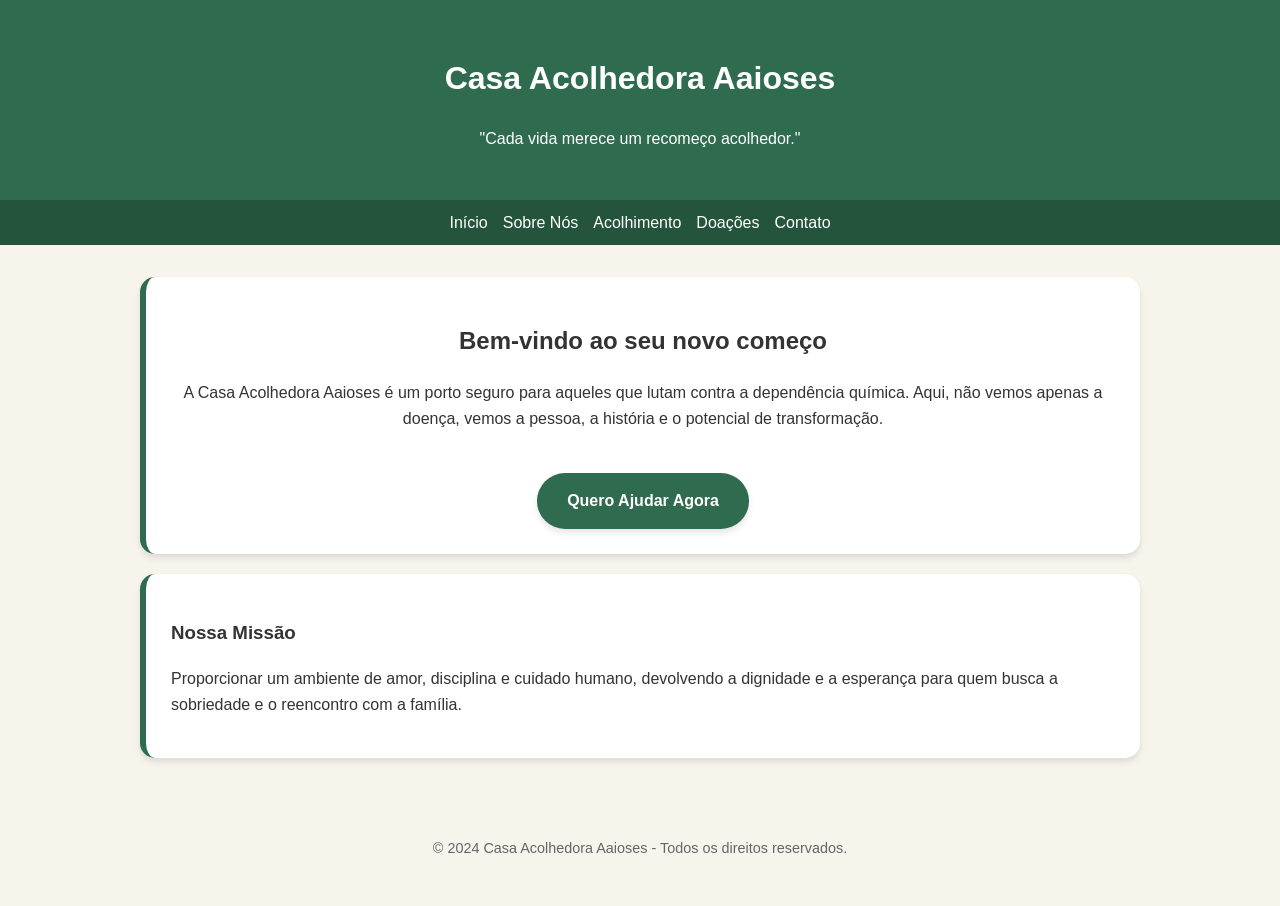
<file: index.html>
<!DOCTYPE html>
<html lang="pt-br">
<head>
    <meta charset="UTF-8">
    <meta name="viewport" content="width=device-width, initial-scale=1.0">
    <title>Casa Acolhedora Aaioses | Recomeço e Dignidade</title>
    <link rel="stylesheet" href="css/estilo.css">
    <link rel="manifest" href="manifest.json">
</head>
<body>
    <header>
        <h1>Casa Acolhedora Aaioses</h1>
        <p>"Cada vida merece um recomeço acolhedor."</p>
    </header>
    <nav>
        <a href="index.html">Início</a>
        <a href="sobre.html">Sobre Nós</a>
        <a href="acolhimento.html">Acolhimento</a>
        <a href="doacoes.html">Doações</a>
        <a href="contato.html">Contato</a>
    </nav>
    <div class="container">
        <div class="card" style="text-align: center;">
            <h2>Bem-vindo ao seu novo começo</h2>
            <p>A Casa Acolhedora Aaioses é um porto seguro para aqueles que lutam contra a dependência química. Aqui, não vemos apenas a doença, vemos a pessoa, a história e o potencial de transformação.</p>
            <br>
            <a href="doacoes.html" class="btn-doar">Quero Ajudar Agora</a>
        </div>
        <div class="card">
            <h3>Nossa Missão</h3>
            <p>Proporcionar um ambiente de amor, disciplina e cuidado humano, devolvendo a dignidade e a esperança para quem busca a sobriedade e o reencontro com a família.</p>
        </div>
    </div>
    <footer>
        <p>&copy; 2024 Casa Acolhedora Aaioses - Todos os direitos reservados.</p>
    </footer>
    <script src="js/site.js"></script>
</body>
</html>
</file>
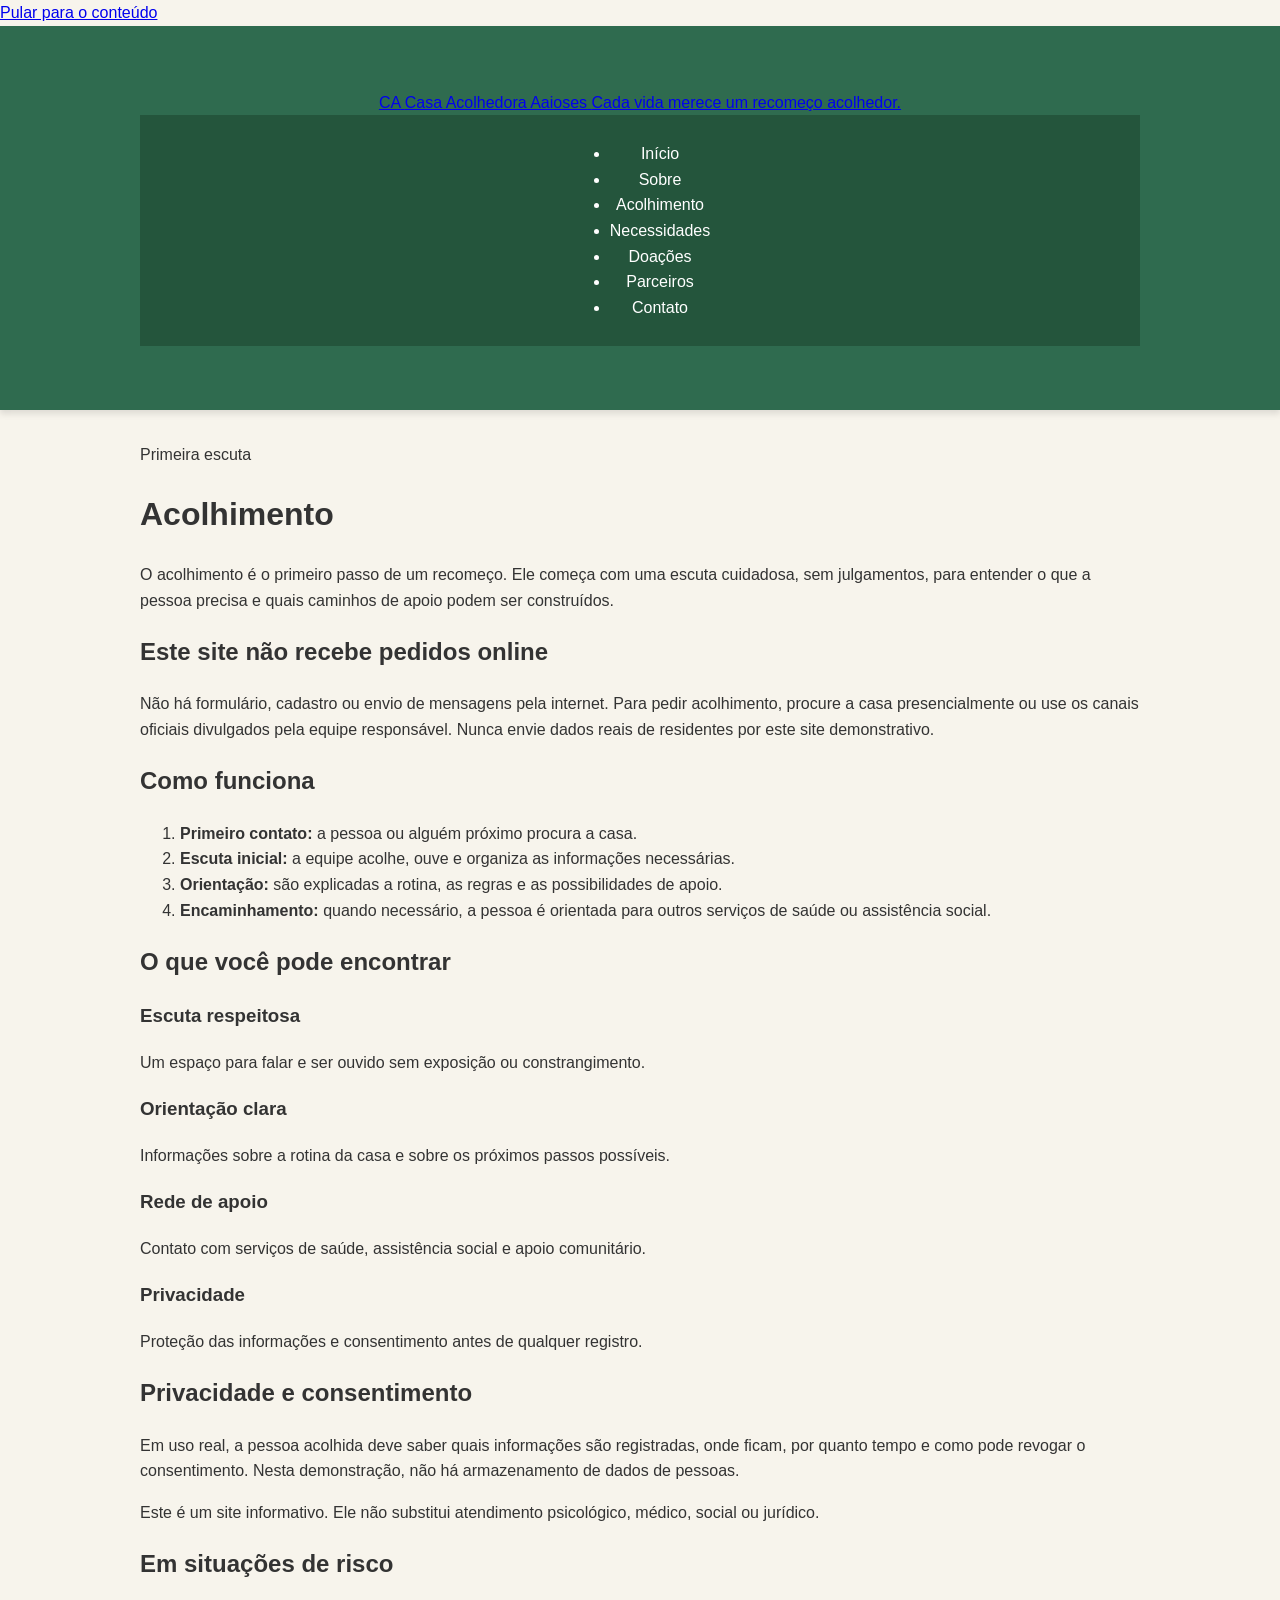
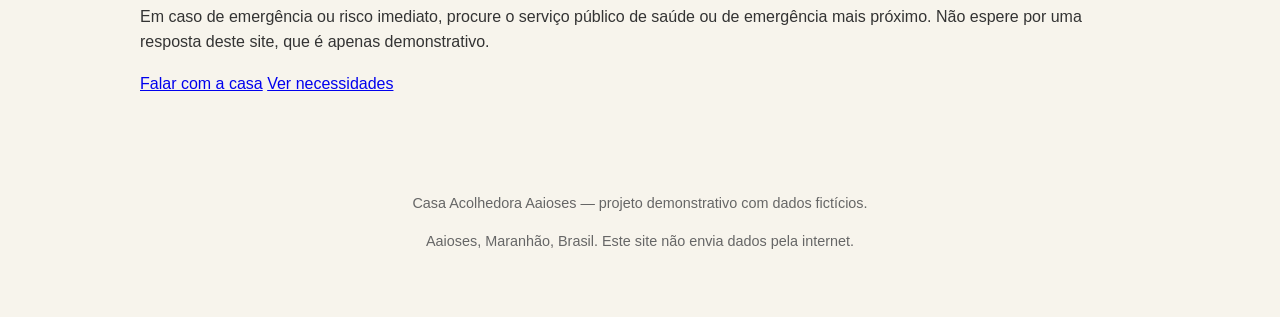
<file: acolhimento.html>
<!DOCTYPE html>
<html lang="pt-BR">
<head>
  <meta charset="UTF-8">
  <meta name="viewport" content="width=device-width, initial-scale=1.0">
  <link rel="manifest" href="manifest.json">
  <meta name="theme-color" content="#2F6B4F">
  <link rel="icon" href="icons/icon-192.png">
  <link rel="apple-touch-icon" href="icons/icon-192.png">
  <meta name="description" content="Saiba como pedir acolhimento na Casa Acolhedora Aaioses.">
  <title>Acolhimento — Casa Acolhedora Aaioses</title>
  <link rel="stylesheet" href="css/estilo.css">
</head>
<body>
  <a class="pular-para-conteudo" href="#conteudo">Pular para o conteúdo</a>

  <header class="cabecalho">
    <div class="container cabecalho__interno">
      <a class="marca" href="index.html" aria-label="Página inicial da Casa Acolhedora Aaioses">
        <span class="marca__simbolo" aria-hidden="true">CA</span>
        <span class="marca__texto">
          <span class="marca__nome">Casa Acolhedora Aaioses</span>
          <span class="marca__slogan">Cada vida merece um recomeço acolhedor.</span>
        </span>
      </a>
      <nav class="navegacao" aria-label="Navegação principal">
        <ul>
          <li><a href="index.html">Início</a></li>
          <li><a href="sobre.html">Sobre</a></li>
          <li><a href="acolhimento.html" aria-current="page">Acolhimento</a></li>
          <li><a href="necessidades.html">Necessidades</a></li>
          <li><a href="doacoes.html">Doações</a></li>
          <li><a href="parceiros.html">Parceiros</a></li>
          <li><a href="contato.html">Contato</a></li>
        </ul>
      </nav>
    </div>
  </header>

  <main id="conteudo" class="container">
    <span class="etiqueta">Primeira escuta</span>
    <h1>Acolhimento</h1>
    <p>
      O acolhimento é o primeiro passo de um recomeço. Ele começa com uma escuta
      cuidadosa, sem julgamentos, para entender o que a pessoa precisa e quais
      caminhos de apoio podem ser construídos.
    </p>

    <div class="aviso" role="note">
      <h2>Este site não recebe pedidos online</h2>
      <p>
        Não há formulário, cadastro ou envio de mensagens pela internet. Para pedir
        acolhimento, procure a casa presencialmente ou use os canais oficiais
        divulgados pela equipe responsável. Nunca envie dados reais de residentes por
        este site demonstrativo.
      </p>
    </div>

    <section class="cartao" aria-labelledby="titulo-como-funciona">
      <h2 id="titulo-como-funciona">Como funciona</h2>
      <ol class="lista">
        <li><strong>Primeiro contato:</strong> a pessoa ou alguém próximo procura a casa.</li>
        <li><strong>Escuta inicial:</strong> a equipe acolhe, ouve e organiza as informações necessárias.</li>
        <li><strong>Orientação:</strong> são explicadas a rotina, as regras e as possibilidades de apoio.</li>
        <li><strong>Encaminhamento:</strong> quando necessário, a pessoa é orientada para outros serviços de saúde ou assistência social.</li>
      </ol>
    </section>

    <section aria-labelledby="titulo-esperar">
      <h2 id="titulo-esperar">O que você pode encontrar</h2>
      <div class="grade">
        <article class="cartao">
          <h3>Escuta respeitosa</h3>
          <p>Um espaço para falar e ser ouvido sem exposição ou constrangimento.</p>
        </article>
        <article class="cartao">
          <h3>Orientação clara</h3>
          <p>Informações sobre a rotina da casa e sobre os próximos passos possíveis.</p>
        </article>
        <article class="cartao">
          <h3>Rede de apoio</h3>
          <p>Contato com serviços de saúde, assistência social e apoio comunitário.</p>
        </article>
        <article class="cartao">
          <h3>Privacidade</h3>
          <p>Proteção das informações e consentimento antes de qualquer registro.</p>
        </article>
      </div>
    </section>

    <section class="cartao" aria-labelledby="titulo-consentimento">
      <h2 id="titulo-consentimento">Privacidade e consentimento</h2>
      <p>
        Em uso real, a pessoa acolhida deve saber quais informações são registradas,
        onde ficam, por quanto tempo e como pode revogar o consentimento. Nesta
        demonstração, não há armazenamento de dados de pessoas.
      </p>
      <p>
        Este é um site informativo. Ele não substitui atendimento psicológico, médico,
        social ou jurídico.
      </p>
    </section>

    <div class="aviso aviso--atencao" role="note">
      <h2>Em situações de risco</h2>
      <p>
        Em caso de emergência ou risco imediato, procure o serviço público de saúde ou
        de emergência mais próximo. Não espere por uma resposta deste site, que é
        apenas demonstrativo.
      </p>
    </div>

    <div class="acoes">
      <a class="botao botao--principal" href="contato.html">Falar com a casa</a>
      <a class="botao botao--secundario" href="necessidades.html">Ver necessidades</a>
    </div>
  </main>

  <footer class="rodape">
    <div class="container">
      <p>Casa Acolhedora Aaioses — projeto demonstrativo com dados fictícios.</p>
      <p>Aaioses, Maranhão, Brasil. Este site não envia dados pela internet.</p>
    </div>
  </footer>

  <script src="js/site.js" defer></script>
</body>
</html>
</file>
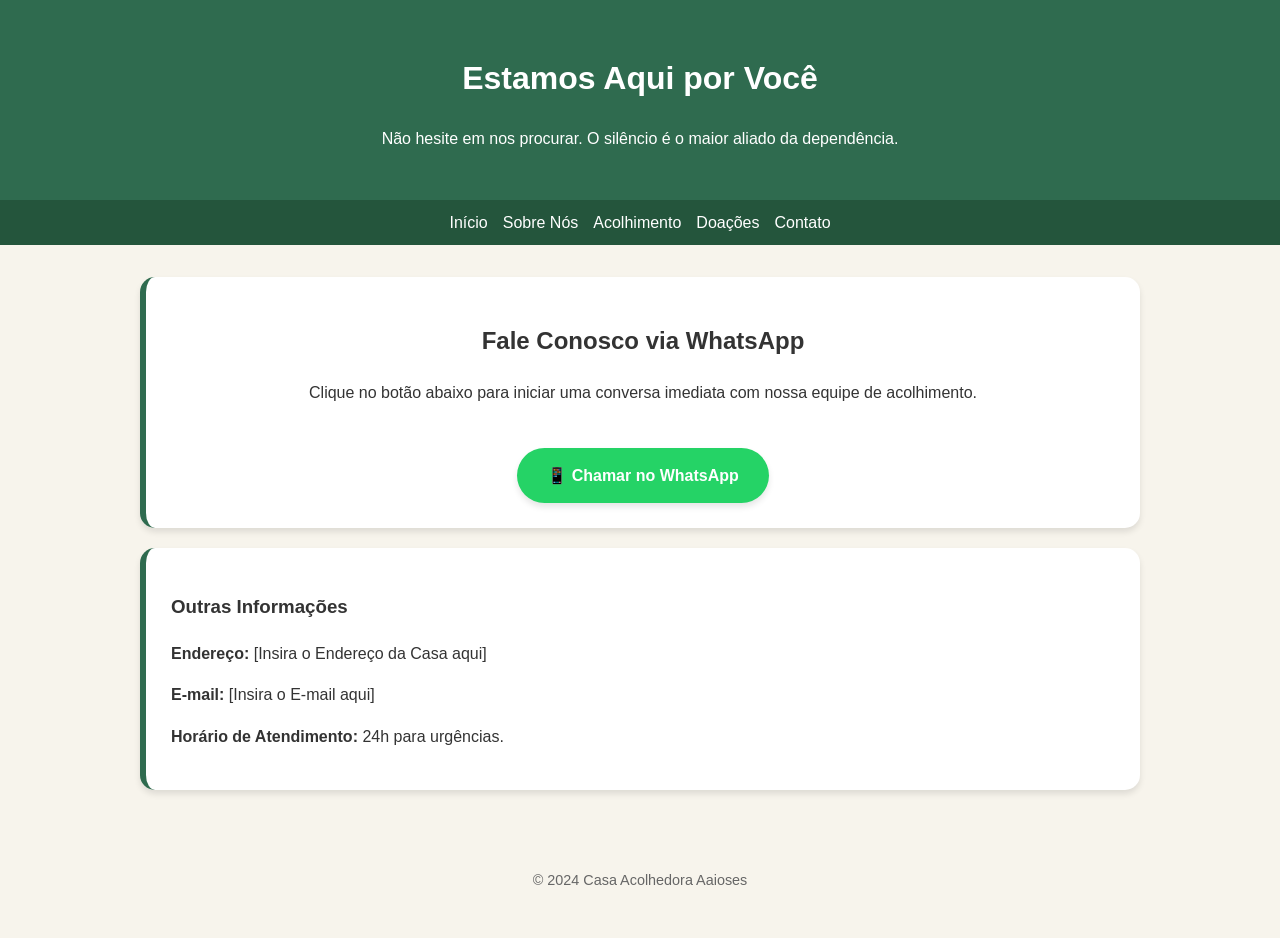
<file: contato.html>
<!DOCTYPE html>
<html lang="pt-br">
<head>
    <meta charset="UTF-8">
    <meta name="viewport" content="width=device-width, initial-scale=1.0">
    <meta name="theme-color" content="#2F6B4F">
    <title>Contato - Casa Acolhedora Aaioses</title>
    <link rel="stylesheet" href="css/estilo.css">
</head>
<body>
    <header>
        <h1>Estamos Aqui por Você</h1>
        <p>Não hesite em nos procurar. O silêncio é o maior aliado da dependência.</p>
    </header>
    <nav>
        <a href="index.html">Início</a>
        <a href="sobre.html">Sobre Nós</a>
        <a href="acolhimento.html">Acolhimento</a>
        <a href="doacoes.html">Doações</a>
        <a href="contato.html">Contato</a>
    </nav>
    <div class="container">
        <div class="card" style="text-align: center;">
            <h2>Fale Conosco via WhatsApp</h2>
            <p>Clique no botão abaixo para iniciar uma conversa imediata com nossa equipe de acolhimento.</p>
            <br>
            <!-- Substitua o número abaixo pelo número real da Casa -->
            <a href="https://wa.me/5500000000000" class="btn-doar" style="background-color: #25D366;">
                📱 Chamar no WhatsApp
            </a>
        </div>
        <div class="card">
            <h3>Outras Informações</h3>
            <p><strong>Endereço:</strong> [Insira o Endereço da Casa aqui]</p>
            <p><strong>E-mail:</strong> [Insira o E-mail aqui]</p>
            <p><strong>Horário de Atendimento:</strong> 24h para urgências.</p>
        </div>
    </div>
    <footer>
        <p>&copy; 2024 Casa Acolhedora Aaioses</p>
    </footer>
    <script src="js/site.js"></script>
</body>
</html>
</file>
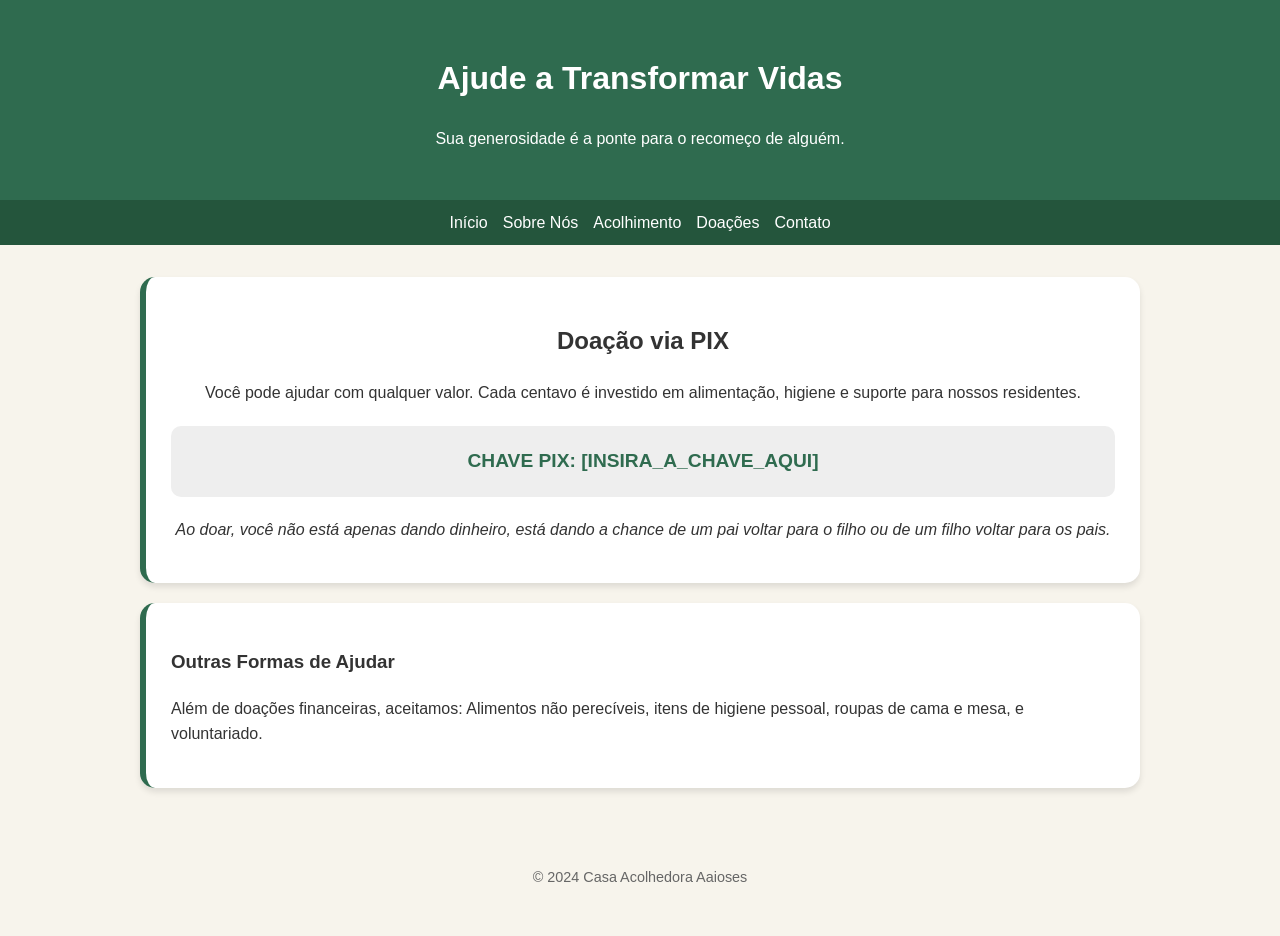
<file: doacoes.html>
<!DOCTYPE html>
<html lang="pt-br">
<head>
    <meta charset="UTF-8">
    <meta name="viewport" content="width=device-width, initial-scale=1.0">
    <title>Como Ajudar - Casa Acolhedora Aaioses</title>
    <link rel="stylesheet" href="css/estilo.css">
</head>
<body>
    <header>
        <h1>Ajude a Transformar Vidas</h1>
        <p>Sua generosidade é a ponte para o recomeço de alguém.</p>
    </header>
    <nav>
        <a href="index.html">Início</a>
        <a href="sobre.html">Sobre Nós</a>
        <a href="acolhimento.html">Acolhimento</a>
        <a href="doacoes.html">Doações</a>
        <a href="contato.html">Contato</a>
    </nav>
    <div class="container">
        <div class="card" style="text-align: center;">
            <h2>Doação via PIX</h2>
            <p>Você pode ajudar com qualquer valor. Cada centavo é investido em alimentação, higiene e suporte para nossos residentes.</p>
            <div style="background: #eee; padding: 20px; border-radius: 10px; font-weight: bold; font-size: 1.2rem; color: var(--cor-primaria); margin: 20px 0;">
                CHAVE PIX: [INSIRA_A_CHAVE_AQUI]
            </div>
            <p><em>Ao doar, você não está apenas dando dinheiro, está dando a chance de um pai voltar para o filho ou de um filho voltar para os pais.</em></p>
        </div>
        <div class="card">
            <h3>Outras Formas de Ajudar</h3>
            <p>Além de doações financeiras, aceitamos: Alimentos não perecíveis, itens de higiene pessoal, roupas de cama e mesa, e voluntariado.</p>
        </div>
    </div>
    <footer>
        <p>&copy; 2024 Casa Acolhedora Aaioses</p>
    </footer>
</body>
</html>
</file>
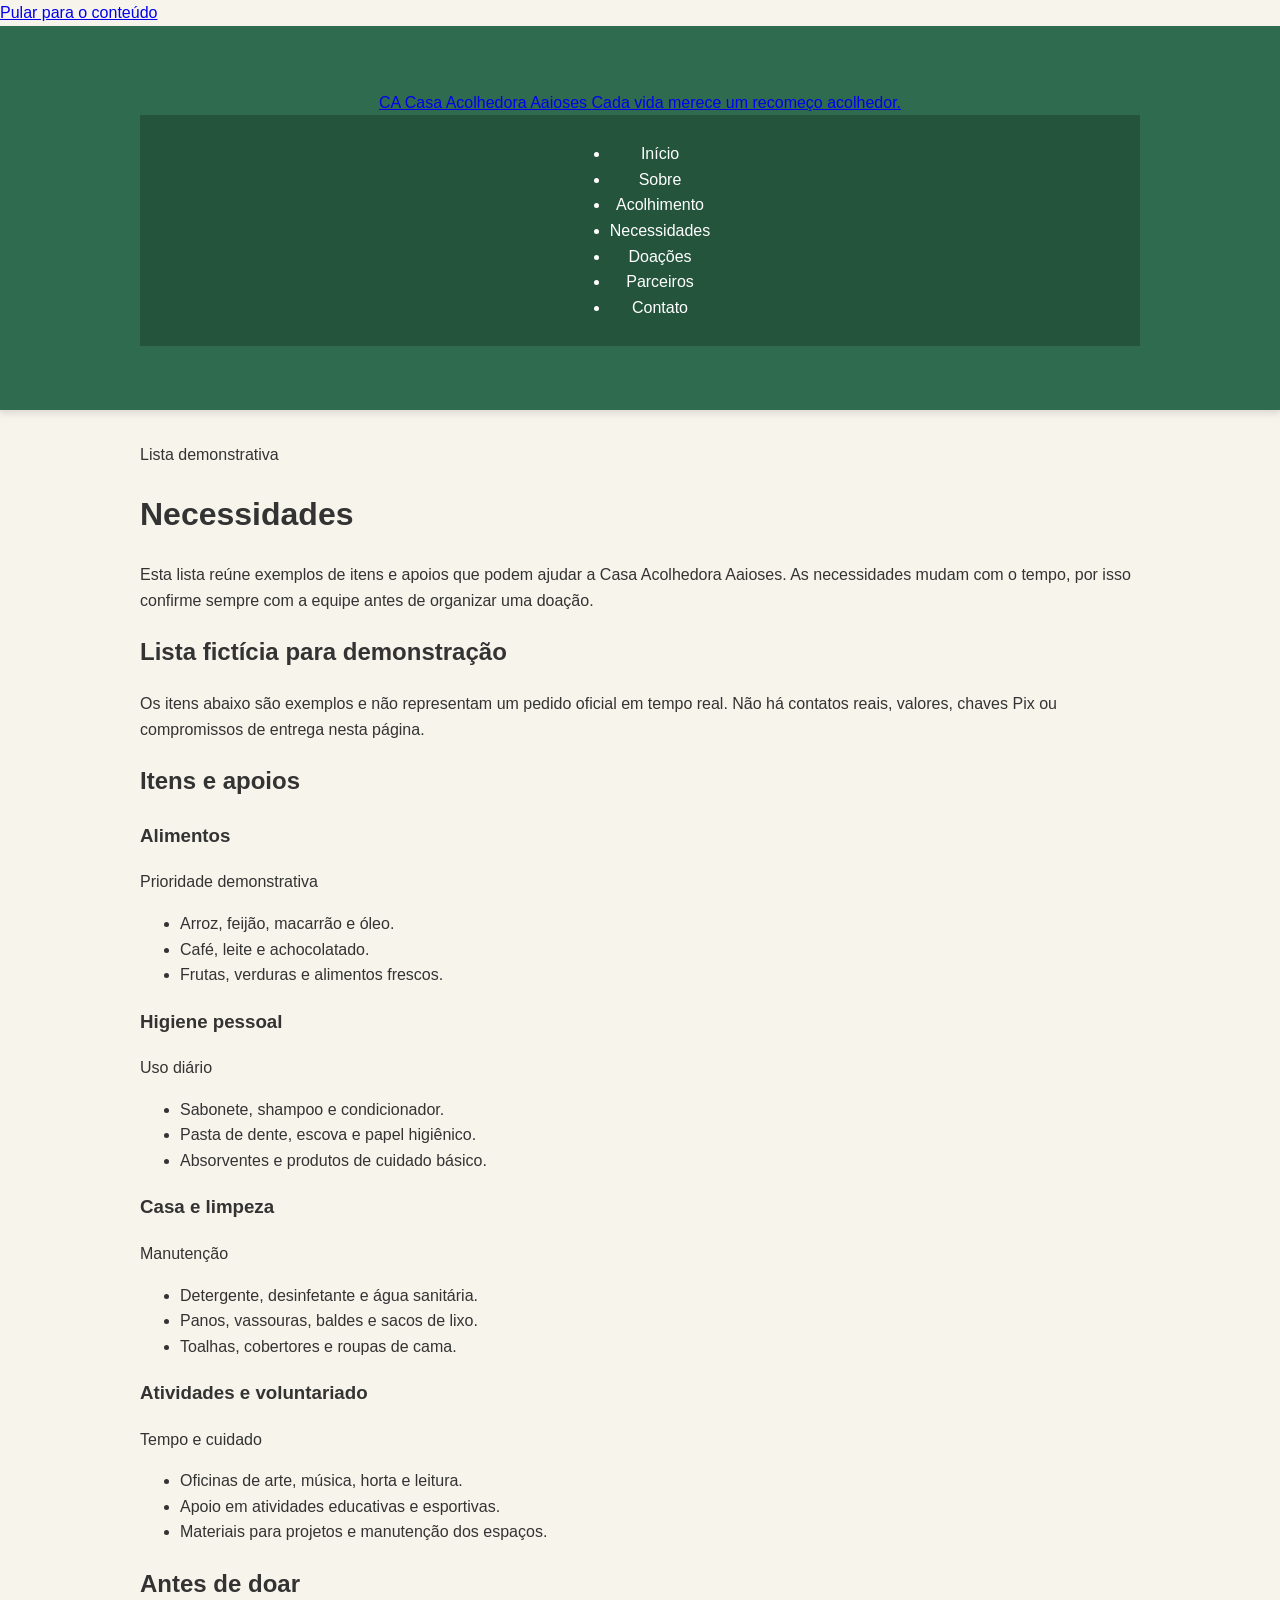
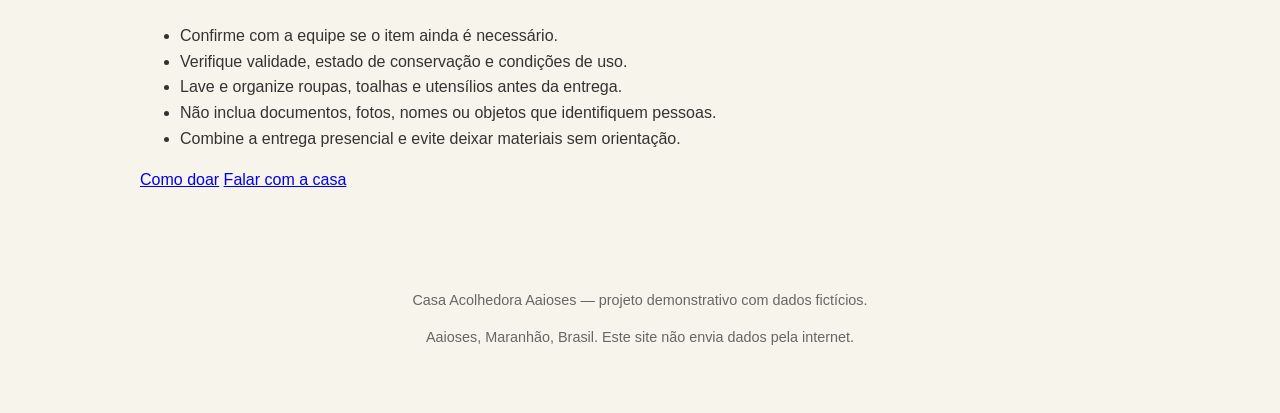
<file: necessidades.html>
<!DOCTYPE html>
<html lang="pt-BR">
<head>
  <meta charset="UTF-8">
  <meta name="viewport" content="width=device-width, initial-scale=1.0">
  <link rel="manifest" href="manifest.json">
  <meta name="theme-color" content="#2F6B4F">
  <link rel="icon" href="icons/icon-192.png">
  <link rel="apple-touch-icon" href="icons/icon-192.png">
  <meta name="description" content="Lista demonstrativa de necessidades da Casa Acolhedora Aaioses.">
  <title>Necessidades — Casa Acolhedora Aaioses</title>
  <link rel="stylesheet" href="css/estilo.css">
</head>
<body>
  <a class="pular-para-conteudo" href="#conteudo">Pular para o conteúdo</a>

  <header class="cabecalho">
    <div class="container cabecalho__interno">
      <a class="marca" href="index.html" aria-label="Página inicial da Casa Acolhedora Aaioses">
        <span class="marca__simbolo" aria-hidden="true">CA</span>
        <span class="marca__texto">
          <span class="marca__nome">Casa Acolhedora Aaioses</span>
          <span class="marca__slogan">Cada vida merece um recomeço acolhedor.</span>
        </span>
      </a>
      <nav class="navegacao" aria-label="Navegação principal">
        <ul>
          <li><a href="index.html">Início</a></li>
          <li><a href="sobre.html">Sobre</a></li>
          <li><a href="acolhimento.html">Acolhimento</a></li>
          <li><a href="necessidades.html" aria-current="page">Necessidades</a></li>
          <li><a href="doacoes.html">Doações</a></li>
          <li><a href="parceiros.html">Parceiros</a></li>
          <li><a href="contato.html">Contato</a></li>
        </ul>
      </nav>
    </div>
  </header>

  <main id="conteudo" class="container">
    <span class="etiqueta">Lista demonstrativa</span>
    <h1>Necessidades</h1>
    <p>
      Esta lista reúne exemplos de itens e apoios que podem ajudar a Casa Acolhedora
      Aaioses. As necessidades mudam com o tempo, por isso confirme sempre com a
      equipe antes de organizar uma doação.
    </p>

    <div class="aviso aviso--atencao" role="note">
      <h2>Lista fictícia para demonstração</h2>
      <p>
        Os itens abaixo são exemplos e não representam um pedido oficial em tempo real.
        Não há contatos reais, valores, chaves Pix ou compromissos de entrega nesta
        página.
      </p>
    </div>

    <section aria-labelledby="titulo-itens">
      <h2 id="titulo-itens">Itens e apoios</h2>
      <div class="grade">
        <article class="cartao">
          <h3>Alimentos</h3>
          <p><span class="selo">Prioridade demonstrativa</span></p>
          <ul class="lista">
            <li>Arroz, feijão, macarrão e óleo.</li>
            <li>Café, leite e achocolatado.</li>
            <li>Frutas, verduras e alimentos frescos.</li>
          </ul>
        </article>
        <article class="cartao">
          <h3>Higiene pessoal</h3>
          <p><span class="selo">Uso diário</span></p>
          <ul class="lista">
            <li>Sabonete, shampoo e condicionador.</li>
            <li>Pasta de dente, escova e papel higiênico.</li>
            <li>Absorventes e produtos de cuidado básico.</li>
          </ul>
        </article>
        <article class="cartao">
          <h3>Casa e limpeza</h3>
          <p><span class="selo">Manutenção</span></p>
          <ul class="lista">
            <li>Detergente, desinfetante e água sanitária.</li>
            <li>Panos, vassouras, baldes e sacos de lixo.</li>
            <li>Toalhas, cobertores e roupas de cama.</li>
          </ul>
        </article>
        <article class="cartao">
          <h3>Atividades e voluntariado</h3>
          <p><span class="selo">Tempo e cuidado</span></p>
          <ul class="lista">
            <li>Oficinas de arte, música, horta e leitura.</li>
            <li>Apoio em atividades educativas e esportivas.</li>
            <li>Materiais para projetos e manutenção dos espaços.</li>
          </ul>
        </article>
      </div>
    </section>

    <section class="cartao" aria-labelledby="titulo-antes">
      <h2 id="titulo-antes">Antes de doar</h2>
      <ul class="lista">
        <li>Confirme com a equipe se o item ainda é necessário.</li>
        <li>Verifique validade, estado de conservação e condições de uso.</li>
        <li>Lave e organize roupas, toalhas e utensílios antes da entrega.</li>
        <li>Não inclua documentos, fotos, nomes ou objetos que identifiquem pessoas.</li>
        <li>Combine a entrega presencial e evite deixar materiais sem orientação.</li>
      </ul>
    </section>

    <div class="acoes">
      <a class="botao botao--principal" href="doacoes.html">Como doar</a>
      <a class="botao botao--secundario" href="contato.html">Falar com a casa</a>
    </div>
  </main>

  <footer class="rodape">
    <div class="container">
      <p>Casa Acolhedora Aaioses — projeto demonstrativo com dados fictícios.</p>
      <p>Aaioses, Maranhão, Brasil. Este site não envia dados pela internet.</p>
    </div>
  </footer>

  <script src="js/site.js" defer></script>
</body>
</html>
</file>
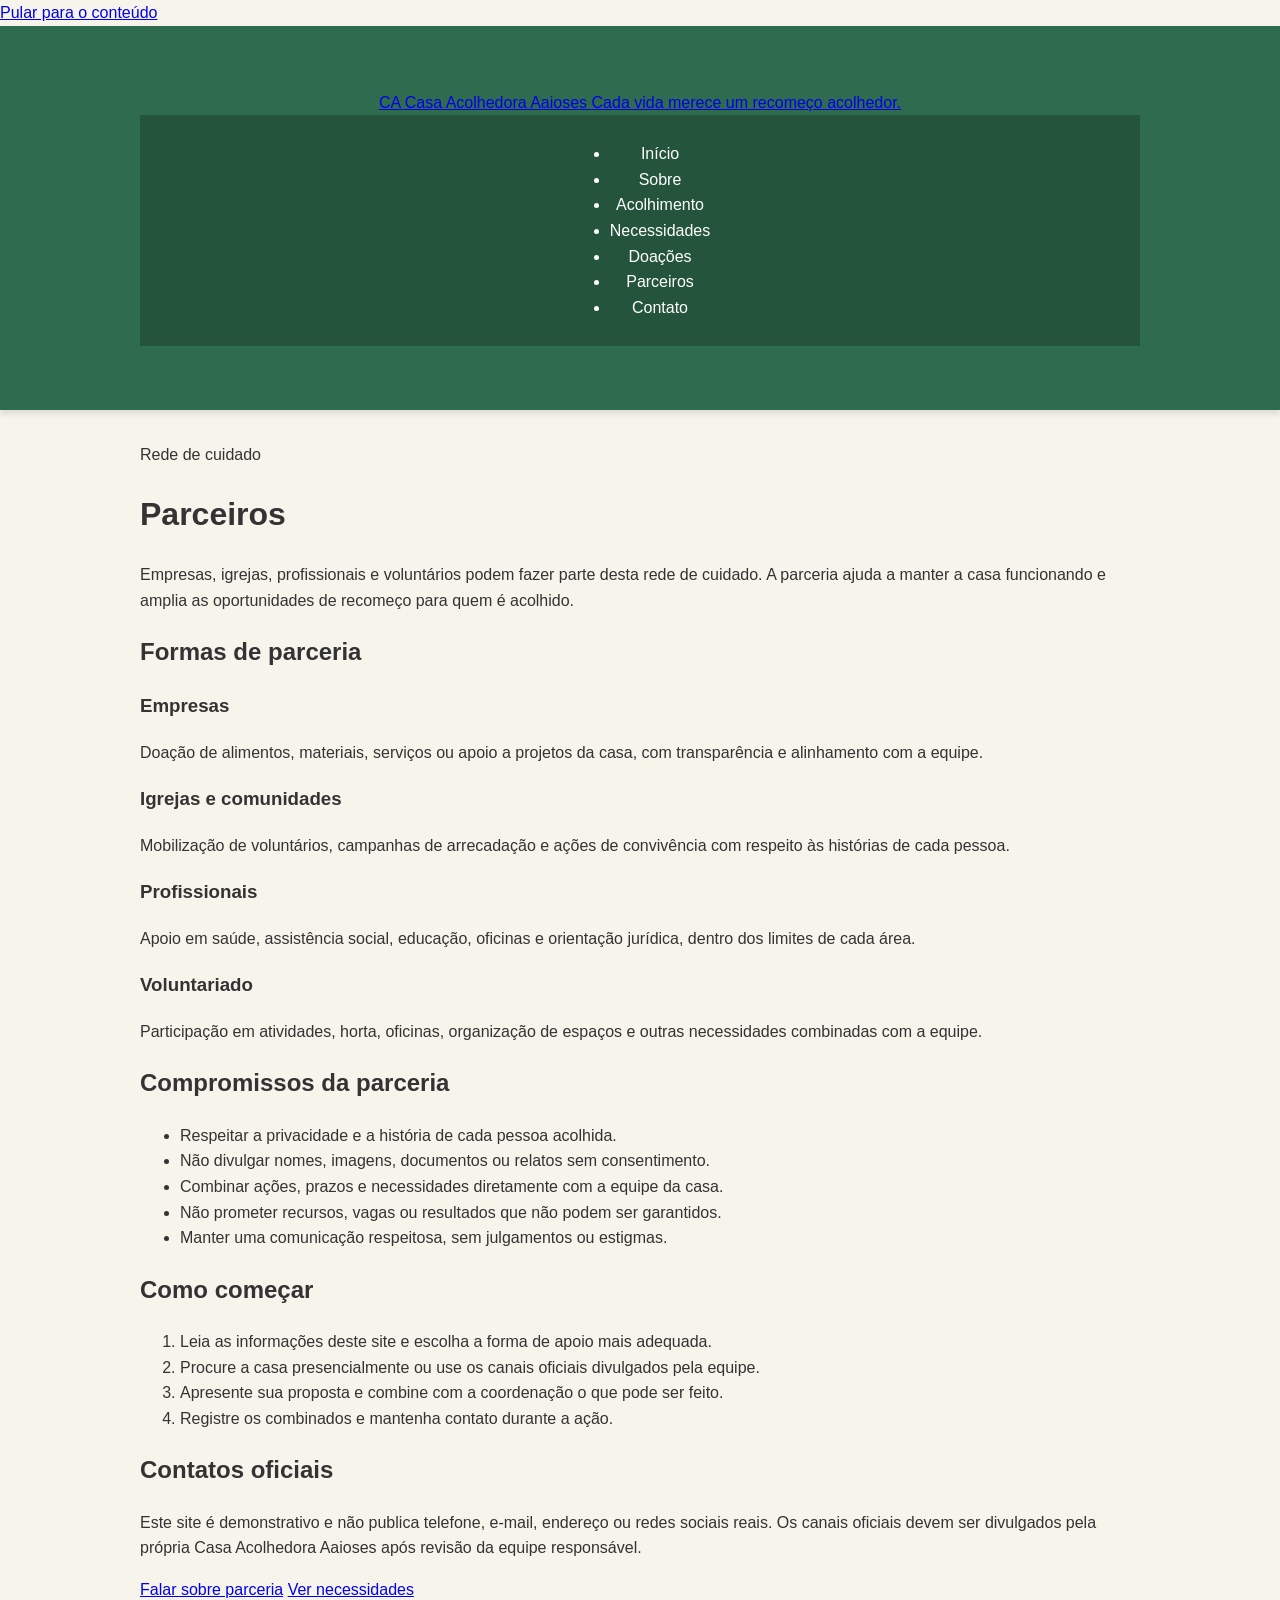
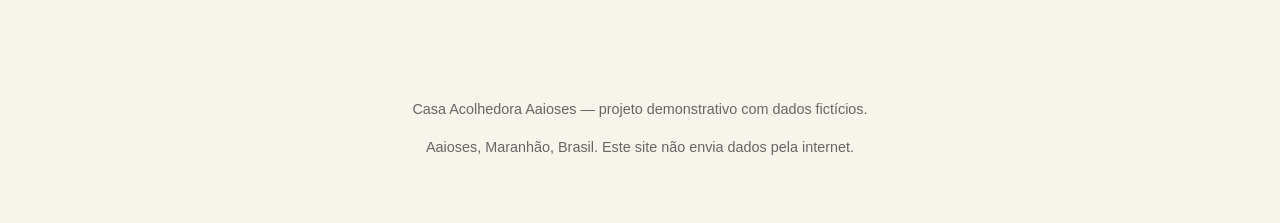
<file: parceiros.html>
<!DOCTYPE html>
<html lang="pt-BR">
<head>
  <meta charset="UTF-8">
  <meta name="viewport" content="width=device-width, initial-scale=1.0">
  <link rel="manifest" href="manifest.json">
  <meta name="theme-color" content="#2F6B4F">
  <link rel="icon" href="icons/icon-192.png">
  <link rel="apple-touch-icon" href="icons/icon-192.png">
  <meta name="description" content="Formas de parceria com a Casa Acolhedora Aaioses.">
  <title>Parceiros — Casa Acolhedora Aaioses</title>
  <link rel="stylesheet" href="css/estilo.css">
</head>
<body>
  <a class="pular-para-conteudo" href="#conteudo">Pular para o conteúdo</a>

  <header class="cabecalho">
    <div class="container cabecalho__interno">
      <a class="marca" href="index.html" aria-label="Página inicial da Casa Acolhedora Aaioses">
        <span class="marca__simbolo" aria-hidden="true">CA</span>
        <span class="marca__texto">
          <span class="marca__nome">Casa Acolhedora Aaioses</span>
          <span class="marca__slogan">Cada vida merece um recomeço acolhedor.</span>
        </span>
      </a>
      <nav class="navegacao" aria-label="Navegação principal">
        <ul>
          <li><a href="index.html">Início</a></li>
          <li><a href="sobre.html">Sobre</a></li>
          <li><a href="acolhimento.html">Acolhimento</a></li>
          <li><a href="necessidades.html">Necessidades</a></li>
          <li><a href="doacoes.html">Doações</a></li>
          <li><a href="parceiros.html" aria-current="page">Parceiros</a></li>
          <li><a href="contato.html">Contato</a></li>
        </ul>
      </nav>
    </div>
  </header>

  <main id="conteudo" class="container">
    <span class="etiqueta">Rede de cuidado</span>
    <h1>Parceiros</h1>
    <p>
      Empresas, igrejas, profissionais e voluntários podem fazer parte desta rede de
      cuidado. A parceria ajuda a manter a casa funcionando e amplia as oportunidades
      de recomeço para quem é acolhido.
    </p>

    <section aria-labelledby="titulo-formas">
      <h2 id="titulo-formas">Formas de parceria</h2>
      <div class="grade">
        <article class="cartao">
          <h3>Empresas</h3>
          <p>
            Doação de alimentos, materiais, serviços ou apoio a projetos da casa, com
            transparência e alinhamento com a equipe.
          </p>
        </article>
        <article class="cartao">
          <h3>Igrejas e comunidades</h3>
          <p>
            Mobilização de voluntários, campanhas de arrecadação e ações de convivência
            com respeito às histórias de cada pessoa.
          </p>
        </article>
        <article class="cartao">
          <h3>Profissionais</h3>
          <p>
            Apoio em saúde, assistência social, educação, oficinas e orientação
            jurídica, dentro dos limites de cada área.
          </p>
        </article>
        <article class="cartao">
          <h3>Voluntariado</h3>
          <p>
            Participação em atividades, horta, oficinas, organização de espaços e
            outras necessidades combinadas com a equipe.
          </p>
        </article>
      </div>
    </section>

    <section class="cartao" aria-labelledby="titulo-compromissos">
      <h2 id="titulo-compromissos">Compromissos da parceria</h2>
      <ul class="lista">
        <li>Respeitar a privacidade e a história de cada pessoa acolhida.</li>
        <li>Não divulgar nomes, imagens, documentos ou relatos sem consentimento.</li>
        <li>Combinar ações, prazos e necessidades diretamente com a equipe da casa.</li>
        <li>Não prometer recursos, vagas ou resultados que não podem ser garantidos.</li>
        <li>Manter uma comunicação respeitosa, sem julgamentos ou estigmas.</li>
      </ul>
    </section>

    <section class="cartao" aria-labelledby="titulo-comecar">
      <h2 id="titulo-comecar">Como começar</h2>
      <ol class="lista">
        <li>Leia as informações deste site e escolha a forma de apoio mais adequada.</li>
        <li>Procure a casa presencialmente ou use os canais oficiais divulgados pela equipe.</li>
        <li>Apresente sua proposta e combine com a coordenação o que pode ser feito.</li>
        <li>Registre os combinados e mantenha contato durante a ação.</li>
      </ol>
    </section>

    <div class="aviso" role="note">
      <h2>Contatos oficiais</h2>
      <p>
        Este site é demonstrativo e não publica telefone, e-mail, endereço ou redes
        sociais reais. Os canais oficiais devem ser divulgados pela própria Casa
        Acolhedora Aaioses após revisão da equipe responsável.
      </p>
    </div>

    <div class="acoes">
      <a class="botao botao--principal" href="contato.html">Falar sobre parceria</a>
      <a class="botao botao--secundario" href="necessidades.html">Ver necessidades</a>
    </div>
  </main>

  <footer class="rodape">
    <div class="container">
      <p>Casa Acolhedora Aaioses — projeto demonstrativo com dados fictícios.</p>
      <p>Aaioses, Maranhão, Brasil. Este site não envia dados pela internet.</p>
    </div>
  </footer>

  <script src="js/site.js" defer></script>
</body>
</html>
</file>
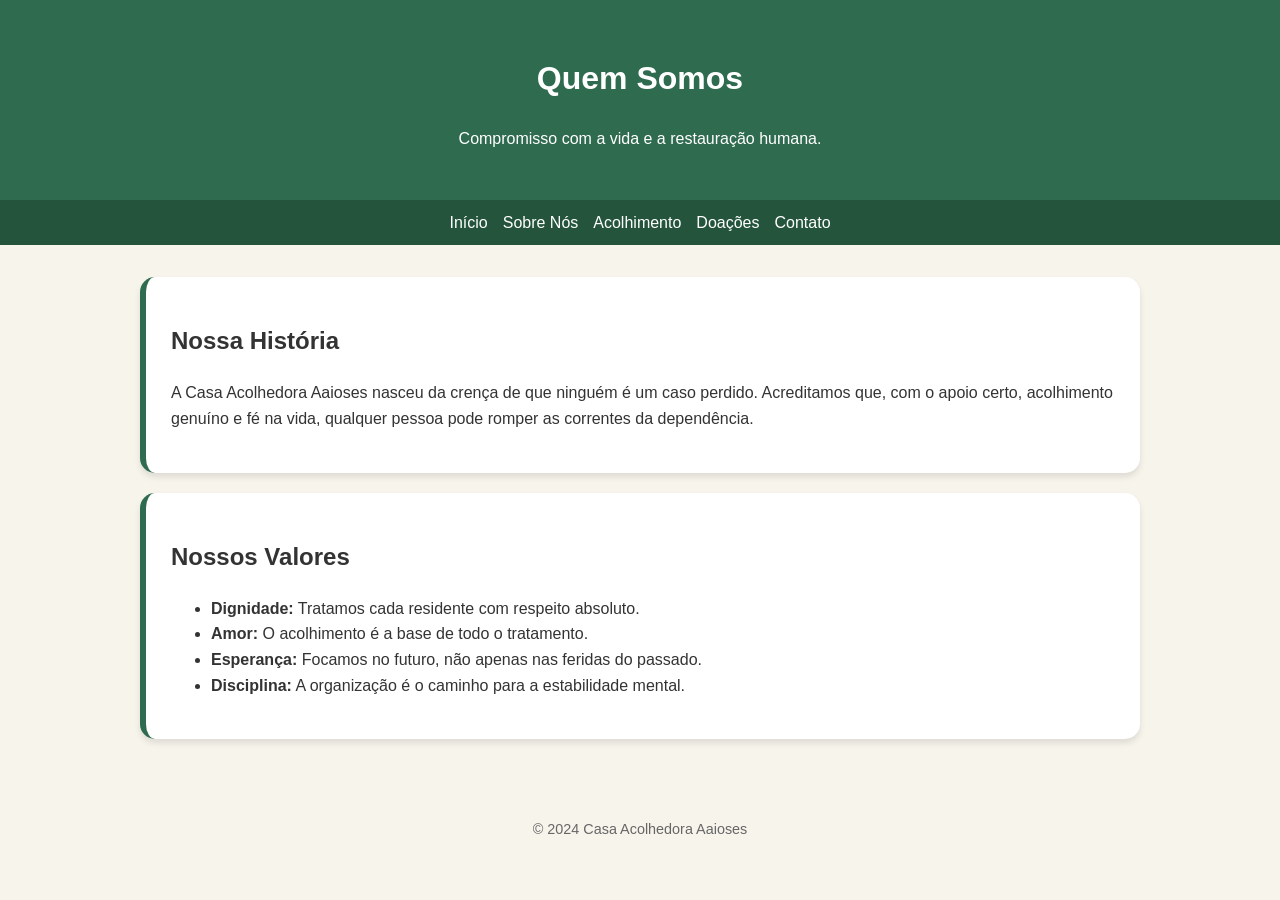
<file: sobre.html>
<!DOCTYPE html>
<html lang="pt-br">
<head>
    <meta charset="UTF-8">
    <meta name="viewport" content="width=device-width, initial-scale=1.0">
    <title>Sobre Nós - Casa Acolhedora Aaioses</title>
    <link rel="stylesheet" href="css/estilo.css">
</head>
<body>
    <header>
        <h1>Quem Somos</h1>
        <p>Compromisso com a vida e a restauração humana.</p>
    </header>
    <nav>
        <a href="index.html">Início</a>
        <a href="sobre.html">Sobre Nós</a>
        <a href="acolhimento.html">Acolhimento</a>
        <a href="doacoes.html">Doações</a>
        <a href="contato.html">Contato</a>
    </nav>
    <div class="container">
        <div class="card">
            <h2>Nossa História</h2>
            <p>A Casa Acolhedora Aaioses nasceu da crença de que ninguém é um caso perdido. Acreditamos que, com o apoio certo, acolhimento genuíno e fé na vida, qualquer pessoa pode romper as correntes da dependência.</p>
        </div>
        <div class="card">
            <h2>Nossos Valores</h2>
            <ul>
                <li><strong>Dignidade:</strong> Tratamos cada residente com respeito absoluto.</li>
                <li><strong>Amor:</strong> O acolhimento é a base de todo o tratamento.</li>
                <li><strong>Esperança:</strong> Focamos no futuro, não apenas nas feridas do passado.</li>
                <li><strong>Disciplina:</strong> A organização é o caminho para a estabilidade mental.</li>
            </ul>
        </div>
    </div>
    <footer>
        <p>&copy; 2024 Casa Acolhedora Aaioses</p>
    </footer>
</body>
</html>
</file>
<file: css/estilo.css>
:root {
    --cor-primaria: #2F6B4F;
    --cor-secundaria: #F7F4EC;
    --cor-acento: #D4A373;
    --cor-texto: #333333;
    --cor-branco: #FFFFFF;
    --sombra: 0 4px 6px rgba(0,0,0,0.1);
    --transicao: all 0.3s ease;
}

body {
    background-color: var(--cor-secundaria);
    color: var(--cor-texto);
    font-family: 'Segoe UI', Roboto, Arial, sans-serif;
    line-height: 1.6;
    margin: 0;
    padding: 0;
}

header {
    background-color: var(--cor-primaria);
    color: var(--cor-branco);
    padding: 2rem 1rem;
    text-align: center;
    box-shadow: var(--sombra);
}

nav {
    display: flex;
    justify-content: center;
    gap: 15px;
    background: #24553c;
    padding: 10px;
}

nav a {
    color: var(--cor-branco);
    text-decoration: none;
    font-weight: 500;
    transition: var(--transicao);
}

nav a:hover {
    color: var(--cor-secundaria);
}

.container {
    max-width: 1000px;
    margin: 2rem auto;
    padding: 0 1rem;
}

.card {
    background: var(--cor-branco);
    border-radius: 15px;
    padding: 25px;
    box-shadow: var(--sombra);
    border-left: 6px solid var(--cor-primaria);
    margin-bottom: 20px;
}

.btn-doar {
    display: inline-block;
    background-color: var(--cor-primaria);
    color: var(--cor-branco);
    padding: 15px 30px;
    border-radius: 50px;
    text-decoration: none;
    font-weight: bold;
    transition: var(--transicao);
    box-shadow: var(--sombra);
    text-align: center;
}

.btn-doar:hover {
    background-color: #24553c;
    transform: translateY(-3px);
    box-shadow: 0 6px 12px rgba(0,0,0,0.2);
}

footer {
    text-align: center;
    padding: 2rem;
    font-size: 0.9rem;
    color: #666;
}
</file>
